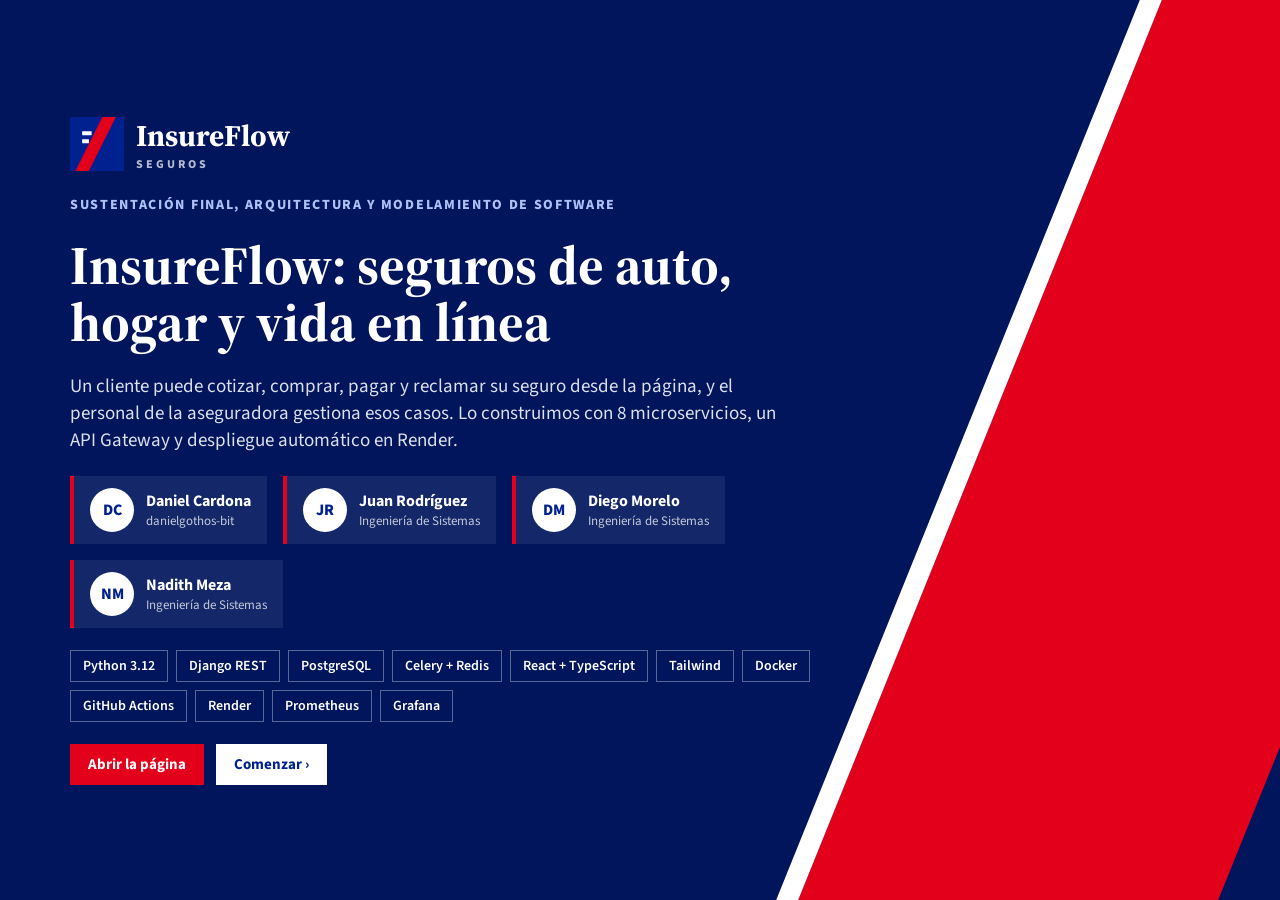
<file: proxy/sitio/presentacion/index.html>
<!doctype html>
<html lang="es">
<head>
<meta charset="utf-8">
<meta name="viewport" content="width=device-width, initial-scale=1">
<title>InsureFlow · Sustentación final</title>
<meta name="description" content="Sustentación final de InsureFlow Seguros: arquitectura de microservicios, DevOps, pruebas y monitoreo.">
<link rel="icon" href="/favicon.svg">
<link rel="preconnect" href="https://fonts.googleapis.com"><link rel="preconnect" href="https://fonts.gstatic.com" crossorigin>
<link href="https://fonts.googleapis.com/css2?family=Source+Sans+3:wght@400;600;700;800&family=Source+Serif+4:opsz,wght@8..60,600;8..60,700&display=swap" rel="stylesheet">
<style>
:root{--azul:#00218F;--oscuro:#00155C;--medio:#1F3FB5;--claro:#E8EDFB;--rojo:#E3001B;--rojo-claro:#FDE8EA;--tinta:#0B1640;--gris:#5B6478;--borde:#DCE1EC;--fondo:#F4F6FA;--verde:#0E7A4F;--verde-claro:#E6F6EE;--ambar:#9A5B00;--ambar-claro:#FFF4DE}
*{box-sizing:border-box;margin:0;padding:0}
html,body{height:100%;background:var(--fondo);color:var(--tinta);font-family:"Source Sans 3",system-ui,sans-serif;overflow:hidden}
h1,h2,.serif{font-family:"Source Serif 4",Georgia,serif}
a{color:inherit}
.deck{position:relative;height:100%}
.slide{position:absolute;inset:0;display:flex;flex-direction:column;opacity:0;pointer-events:none;transform:translateX(30px);transition:opacity .35s,transform .35s}
.slide.on{opacity:1;pointer-events:auto;transform:none}
.cab{display:flex;align-items:center;gap:18px;padding:18px 40px;background:#fff;border-bottom:1px solid var(--borde);flex:none}
.cab .marca{display:flex;align-items:center;gap:10px;padding-right:18px;border-right:3px solid var(--rojo)}
.cab h2{font-size:28px;color:var(--azul);line-height:1.1}
.cab p{color:var(--gris);font-size:15px;margin-top:2px}
.cuerpo{flex:1;overflow:auto;padding:26px 40px 90px}
.logo{width:38px;height:38px;flex:none}
.grid{display:grid;gap:16px}
.g2{grid-template-columns:repeat(2,1fr)}.g3{grid-template-columns:repeat(3,1fr)}.g4{grid-template-columns:repeat(4,1fr)}
@media(max-width:1000px){.g2,.g3,.g4{grid-template-columns:1fr}.cuerpo{padding:18px 16px 90px}.cab{padding:14px 16px}}
.card{background:#fff;border:1px solid var(--borde);padding:18px 20px;box-shadow:0 6px 24px rgba(0,21,92,.06)}
.card h3{font-size:18px;color:var(--tinta);margin-bottom:6px;display:flex;align-items:center;gap:8px}
.card p,.card li{font-size:15px;color:var(--gris);line-height:1.45}
.card ul{padding-left:18px}
.borde-rojo{border-top:4px solid var(--rojo)}.borde-azul{border-top:4px solid var(--azul)}
.tag{display:inline-block;font-size:12px;font-weight:800;letter-spacing:.08em;text-transform:uppercase;padding:3px 8px;background:var(--claro);color:var(--azul)}
.tag.rojo{background:var(--rojo-claro);color:var(--rojo)}.tag.verde{background:var(--verde-claro);color:var(--verde)}.tag.ambar{background:var(--ambar-claro);color:var(--ambar)}
.ico{width:34px;height:34px;display:grid;place-items:center;background:var(--claro);color:var(--azul);font-weight:800;flex:none}
.pie{position:fixed;left:0;right:0;bottom:0;display:flex;align-items:center;justify-content:space-between;padding:12px 40px;background:#fff;border-top:1px solid var(--borde);z-index:5}
.pie .barra{position:absolute;left:0;top:-3px;height:3px;background:var(--rojo);transition:width .3s}
.btn{display:inline-flex;align-items:center;gap:8px;border:0;cursor:pointer;font:700 15px "Source Sans 3",sans-serif;padding:10px 18px;background:var(--azul);color:#fff;text-decoration:none}
.btn.rojo{background:var(--rojo)}.btn.borde{background:#fff;color:var(--azul);border:2px solid var(--azul);padding:8px 16px}
.btn:disabled{opacity:.4;cursor:default}
table{width:100%;border-collapse:collapse;font-size:14px;background:#fff}
th{font-size:12px;text-transform:uppercase;letter-spacing:.06em;color:var(--gris);text-align:left;padding:10px 12px;border-bottom:2px solid rgba(0,33,143,.15);background:#fff;position:sticky;top:0}
td{padding:9px 12px;border-bottom:1px solid var(--borde);vertical-align:top;line-height:1.35}
tr.total td{font-weight:800;background:var(--claro);color:var(--azul)}
.num{text-align:right;white-space:nowrap}
.pct{font-weight:800;color:var(--verde)}
code,.mono{font-family:Consolas,"Cascadia Mono",monospace;font-size:13px}
pre{background:var(--tinta);color:#E8EDFB;padding:14px 16px;font-size:12.5px;line-height:1.5;overflow:auto}
pre .c{color:#8FA3E8}pre .k{color:#FF8A95}
img.ev{width:100%;border:1px solid var(--borde);display:block;cursor:zoom-in;background:#fff}
.leyenda{font-size:13px;color:var(--gris);margin-top:6px}
/* portada */
.portada{background:var(--oscuro);color:#fff;overflow:hidden}
.portada .franja{position:absolute;top:0;bottom:0;right:-120px;width:420px;background:var(--rojo);transform:skewX(-22deg)}
.portada .franja2{position:absolute;top:0;bottom:0;right:300px;width:22px;background:#fff;transform:skewX(-22deg)}
.portada .dentro{position:relative;padding:60px 70px;max-width:900px;display:flex;flex-direction:column;gap:22px;height:100%;justify-content:center}
.portada h1{font-size:54px;line-height:1.05}
.equipo{display:flex;gap:16px;flex-wrap:wrap}
.miembro{display:flex;align-items:center;gap:12px;background:rgba(255,255,255,.08);padding:12px 16px;border-left:4px solid var(--rojo)}
.miembro .av{width:44px;height:44px;border-radius:50%;background:#fff;color:var(--azul);display:grid;place-items:center;font-weight:800}
.chips{display:flex;flex-wrap:wrap;gap:8px}
.chip{border:1px solid rgba(255,255,255,.35);padding:5px 12px;font-size:14px;font-weight:600}
/* diagrama */
.diag{display:flex;flex-direction:column;align-items:center;gap:12px}
.capa{width:100%;max-width:980px;padding:12px;text-align:center;font-weight:800;cursor:pointer;border:2px solid transparent;transition:.2s}
.capa:hover,.nodo:hover{border-color:var(--rojo)}
.capa.sel,.nodo.sel{outline:3px solid var(--rojo);outline-offset:2px}
.nodos{display:grid;grid-template-columns:repeat(8,1fr);gap:8px;width:100%;max-width:980px}
.nodo{background:#fff;border:2px solid var(--azul);padding:8px 4px;text-align:center;cursor:pointer;font-size:13px;font-weight:800;color:var(--tinta)}
.nodo small{display:block;font-weight:600;color:var(--gris);font-size:11px}
.bd{width:100%;max-width:980px;display:grid;grid-template-columns:repeat(8,1fr);gap:8px}
.bd div{background:var(--claro);border-radius:50%/18%;padding:8px 2px;text-align:center;font-size:11px;font-weight:700;color:var(--azul)}
.bus{width:100%;max-width:980px;background:var(--rojo);color:#fff;text-align:center;font-weight:700;padding:9px;font-size:14px;cursor:pointer}
.detalle{max-width:980px;width:100%;border-left:5px solid var(--rojo)}
@media(max-width:1000px){.nodos,.bd{grid-template-columns:repeat(4,1fr)}}
/* saga */
.saga{display:grid;grid-template-columns:repeat(6,1fr);gap:10px;counter-reset:p}
.paso{background:#fff;border:1px solid var(--borde);padding:14px;position:relative}
.paso b{display:block;color:var(--azul);font-size:15px}
.paso span{font-size:13px;color:var(--gris)}
.paso::before{counter-increment:p;content:counter(p);position:absolute;top:-12px;left:12px;width:24px;height:24px;border-radius:50%;background:var(--azul);color:#fff;font-weight:800;font-size:13px;display:grid;place-items:center}
@media(max-width:1000px){.saga{grid-template-columns:1fr 1fr}}
.check li{list-style:none;padding-left:26px;position:relative;margin:6px 0}
.check li::before{content:"✓";position:absolute;left:0;color:var(--verde);font-weight:800}
.zoom{position:fixed;inset:0;background:rgba(11,22,64,.85);display:none;align-items:center;justify-content:center;z-index:20;cursor:zoom-out;padding:20px}
.zoom img{max-width:100%;max-height:100%}
.kbd{font-size:12px;color:var(--gris)}
</style>
</head>
<body>
<svg width="0" height="0" style="position:absolute"><defs><symbol id="logo" viewBox="0 0 40 40"><rect width="40" height="40" fill="#00218F"/><path d="M24 0h10L14 40H4Z" fill="#E3001B"/><path d="M9 12h7M9 18h5" stroke="#fff" stroke-width="3"/></symbol></defs></svg>
<div class="deck" id="deck">

<!-- 0 PORTADA -->
<section class="slide portada on" data-momento="InsureFlow Seguros">
  <div class="franja"></div><div class="franja2"></div>
  <div class="dentro">
    <div style="display:flex;align-items:center;gap:12px"><svg class="logo" style="width:54px;height:54px"><use href="#logo"/></svg><div><div class="serif" style="font-size:30px;font-weight:700">InsureFlow</div><div style="letter-spacing:.25em;font-size:12px;font-weight:800;opacity:.7">SEGUROS</div></div></div>
    <p style="letter-spacing:.12em;font-weight:800;font-size:14px;color:#AFC0F5">SUSTENTACIÓN FINAL, ARQUITECTURA Y MODELAMIENTO DE SOFTWARE</p>
    <h1>InsureFlow: seguros de auto, hogar y vida en línea</h1>
    <p style="font-size:19px;color:#DCE1EC;max-width:720px">Un cliente puede cotizar, comprar, pagar y reclamar su seguro desde la página, y el personal de la aseguradora gestiona esos casos. Lo construimos con 8 microservicios, un API Gateway y despliegue automático en Render.</p>
    <div class="equipo">
      <div class="miembro"><div class="av">DC</div><div><b>Daniel Cardona</b><div style="font-size:13px;opacity:.75">danielgothos-bit</div></div></div>
      <div class="miembro"><div class="av">JR</div><div><b>Juan Rodríguez</b><div style="font-size:13px;opacity:.75">Ingeniería de Sistemas</div></div></div>
      <div class="miembro"><div class="av">DM</div><div><b>Diego Morelo</b><div style="font-size:13px;opacity:.75">Ingeniería de Sistemas</div></div></div>
      <div class="miembro"><div class="av">NM</div><div><b>Nadith Meza</b><div style="font-size:13px;opacity:.75">Ingeniería de Sistemas</div></div></div>
    </div>
    <div class="chips"><span class="chip">Python 3.12</span><span class="chip">Django REST</span><span class="chip">PostgreSQL</span><span class="chip">Celery + Redis</span><span class="chip">React + TypeScript</span><span class="chip">Tailwind</span><span class="chip">Docker</span><span class="chip">GitHub Actions</span><span class="chip">Render</span><span class="chip">Prometheus</span><span class="chip">Grafana</span></div>
    <div style="display:flex;gap:12px;flex-wrap:wrap"><a class="btn rojo" href="https://insureflow-gateway-kxhm.onrender.com" target="_blank">Abrir la página</a><button class="btn" style="background:#fff;color:var(--azul)" onclick="ir(1)">Comenzar ›</button></div>
    
  </div>
</section>

<!-- 1 PROBLEMA Y USUARIOS -->
<section class="slide" data-momento="Momento 1 de 5 · Contexto del problema">
  <header class="cab"><div class="marca"><svg class="logo"><use href="#logo"/></svg></div><div><h2>El problema que quisimos resolver</h2><p>Momento 1 de 5. Contexto y usuarios</p></div></header>
  <div class="cuerpo">
    <div class="grid g2">
      <div>
        <p class="tag rojo" style="margin-bottom:10px">Lo que pasa hoy en una aseguradora pequeña</p>
        <div class="card"><p style="font-size:16px;line-height:1.6">Para comprar un seguro hay que llamar o ir a una oficina, esperar una propuesta y llenar papeles. Cuando el cliente tiene un accidente, reporta el caso y queda <b>a ciegas</b>: no sabe si ya le asignaron un perito, si lo aprobaron o cuándo le pagan.</p>
          <p style="font-size:16px;line-height:1.6;margin-top:10px">Por dentro tampoco es mejor: los cobros, las indemnizaciones y los documentos están en sistemas distintos, y nadie tiene a la mano cuánto se cobra contra cuánto se paga, ni qué casos huelen a fraude.</p></div>
        <div class="card" style="margin-top:14px"><h3>Necesidades que detectamos</h3><ul>
          <li>Cotizar y contratar en línea, sin oficina.</li>
          <li>Seguir el siniestro paso a paso.</li>
          <li>Separar quién evalúa el daño de quién decide el pago.</li>
          <li>Ver indicadores del negocio en un solo lugar.</li></ul></div>
      </div>
      <div>
        <p class="tag" style="margin-bottom:10px">Quiénes usan el sistema</p>
        <table><tbody>
          <tr><td style="width:150px"><b>Cliente</b></td><td>Cotiza, compra, paga sus cuotas, reporta siniestros y ve en qué va su caso.</td></tr>
          <tr><td><b>Perito</b></td><td>Recibe las inspecciones que le asigna el sistema y envía su informe de daños. No decide el pago.</td></tr>
          <tr><td><b>Gestor de seguros</b></td><td>Verifica la identidad de los clientes, maneja pólizas y pagos, y decide si un siniestro se paga o se rechaza.</td></tr>
          <tr><td><b>Administrador</b></td><td>Mira los indicadores del negocio, el estado de los servicios y crea o desactiva las cuentas del personal.</td></tr>
        </tbody></table>
      </div>
    </div>
  </div>
</section>

<!-- 2 OBJETIVO, JUSTIFICACIÓN, ALCANCE -->
<section class="slide" data-momento="Momento 1 de 5 · Contexto del problema">
  <header class="cab"><div class="marca"><svg class="logo"><use href="#logo"/></svg></div><div><h2>Objetivo, justificación y alcance</h2><p>Momento 1 de 5. Necesidades de solución</p></div></header>
  <div class="cuerpo">
    <div class="card borde-rojo" style="margin-bottom:16px"><h3>Objetivo</h3><p style="font-size:17px">Construir una plataforma web donde un cliente pueda cotizar, comprar, pagar y reclamar un seguro de auto, hogar o vida, y donde el personal de la aseguradora gestione esos casos, usando una arquitectura de microservicios desplegada y monitoreada en la nube.</p></div>
    <div class="grid g2" style="margin-bottom:16px">
      <div class="card"><h3>¿Por qué microservicios y no un monolito?</h3><p>Porque los dominios son muy distintos: no es lo mismo cobrar una cuota que asignar un perito. Separándolos, si Pagos se cae el cliente igual puede cotizar y reportar un siniestro; cada servicio tiene su base de datos, su repositorio y se despliega sin tocar a los demás. Lo comprobamos en vivo apagando un servicio.</p></div>
      <div class="card"><h3>¿Por qué una Saga?</h3><p>Resolver un siniestro toca cinco servicios (siniestros, peritaje, pagos, documentos y notificaciones). No hay una transacción única que los cubra a todos, así que cada paso publica un evento y, si el pago falla, hay una acción que compensa.</p></div>
    </div>
    <div class="grid g2">
      <div class="card"><h3><span class="tag verde">Lo que sí hace</span></h3><ul>
        <li>Sitio público con cotizador de 3 planes por producto.</li>
        <li>Portal del cliente: compra, pagos con PSE, tarjeta o transferencia, siniestros, documentos y notificaciones.</li>
        <li>Portal de gestión separado para gestor, perito y administrador.</li>
        <li>8 microservicios, API Gateway con JWT, CI/CD, pruebas y monitoreo.</li></ul></div>
      <div class="card"><h3><span class="tag ambar">Lo que dejamos por fuera</span></h3><ul>
        <li>Cobro con dinero real: la pasarela está simulada, pero detrás de una interfaz que se puede cambiar por una real.</li>
        <li>SMS reales (el correo funciona si se configura un servidor SMTP).</li>
        <li>App móvil nativa: el portal web funciona en el celular.</li></ul></div>
    </div>
  </div>
</section>

<!-- 3 ARQUITECTURA INTERACTIVA -->
<section class="slide" data-momento="Momento 2 de 5 · Arquitectura">
  <header class="cab"><div class="marca"><svg class="logo"><use href="#logo"/></svg></div><div><h2>Arquitectura general</h2><p>Momento 2 de 5. Clic en cada bloque para ver el detalle</p></div></header>
  <div class="cuerpo">
    <div class="diag">
      <div class="capa" style="background:var(--claro);color:var(--tinta)" data-d="front">Frontend en React + TypeScript + Tailwind (lo sirve el gateway en Render)</div>
      <div class="capa" style="background:var(--azul);color:#fff" data-d="gw">API Gateway en Django: login, JWT, roles, permisos por objeto, límite de peticiones, logs</div>
      <div class="nodos">
        <div class="nodo" data-d="pol">Pólizas<small>Policy</small></div><div class="nodo" data-d="ase">Asegurados<small>Policyholder</small></div>
        <div class="nodo" data-d="sin">Siniestros<small>Claims</small></div><div class="nodo" data-d="per">Peritaje<small>Adjuster</small></div>
        <div class="nodo" data-d="pag">Pagos<small>Payment</small></div><div class="nodo" data-d="doc">Documentación<small>Document</small></div>
        <div class="nodo" data-d="not">Notificaciones<small>Notification</small></div><div class="nodo" data-d="ana">Analítica<small>Analytics</small></div>
      </div>
      <div class="bd"><div>policy_db</div><div>policyholder_db</div><div>claims_db</div><div>adjuster_db</div><div>payment_db</div><div>document_db</div><div>notification_db</div><div>analytics_db</div></div>
      <div class="bus" data-d="bus">Eventos asíncronos con Celery + Redis (entrega por HTTP con token interno)</div>
      <div class="card detalle" id="detalle"></div>
    </div>
  </div>
</section>

<!-- 4 FUNCIÓN DE CADA MICROSERVICIO -->
<section class="slide" data-momento="Momento 2 de 5 · Arquitectura">
  <header class="cab"><div class="marca"><svg class="logo"><use href="#logo"/></svg></div><div><h2>Qué hace cada microservicio</h2><p>Momento 2 de 5. Un dominio por servicio</p></div></header>
  <div class="cuerpo"><div class="grid g4" id="servicios"></div></div>
</section>

<!-- 5 COMUNICACIÓN -->
<section class="slide" data-momento="Momento 2 de 5 · Arquitectura">
  <header class="cab"><div class="marca"><svg class="logo"><use href="#logo"/></svg></div><div><h2>Cómo se comunican los servicios</h2><p>Momento 2 de 5. REST cuando se necesita la respuesta ya, eventos para lo demás</p></div></header>
  <div class="cuerpo">
    <div class="grid g2" style="margin-bottom:16px">
      <div class="card borde-azul"><h3>Llamadas REST (síncronas)</h3><p>Las usamos solo cuando un servicio no puede seguir sin la respuesta. El caso típico: antes de crear un siniestro, Siniestros le pregunta a Pólizas si la póliza tenía cobertura ese día (<code>GET /api/v1/polizas/{id}/cobertura</code>). Si no la tenía, el reporte se rechaza.</p>
        <p style="margin-top:8px">Como el otro servicio puede estar lento o caído, cada llamada tiene <b>timeout</b>, <b>3 reintentos</b> con espera creciente y un <b>circuit breaker</b> que corta las llamadas después de 3 fallos seguidos y vuelve a probar a los 30 segundos (<code>comun/clientes.py</code>).</p></div>
      <div class="card borde-rojo"><h3>Eventos (asíncronos)</h3><p>Para todo lo demás, el servicio dueño del dato publica un evento y los interesados reaccionan. Siniestros no sabe cómo se asigna un perito; solo avisa que se abrió un caso. Celery reintenta la entrega si el destino no responde y cada evento se procesa una sola vez aunque llegue repetido.</p>
        <p style="margin-top:8px">Esto significa que los datos se ponen al día unos segundos después (consistencia eventual). Lo vimos en la práctica: el caso pasa a "Inspección" un momento después de que Peritaje asigna el perito.</p></div>
    </div>
    <table><thead><tr><th>Evento</th><th>Lo publica</th><th>Lo consumen</th></tr></thead><tbody>
      <tr><td class="mono">policy.issued / renewed / cancelled</td><td>Pólizas</td><td>Notificaciones, Analítica</td></tr>
      <tr><td class="mono">policyholder.created / kyc_updated</td><td>Asegurados</td><td>Queda registrado para auditoría</td></tr>
      <tr><td class="mono">claim.opened</td><td>Siniestros</td><td>Peritaje (asigna perito), Notificaciones, Analítica</td></tr>
      <tr><td class="mono">inspection.scheduled / completed</td><td>Peritaje</td><td>Siniestros (el caso queda listo para que el gestor decida), Documentación (guarda el informe)</td></tr>
      <tr><td class="mono">claim.approved / rejected / documentation_requested</td><td>Siniestros</td><td>Pagos (paga si se aprobó), Notificaciones, Analítica</td></tr>
      <tr><td class="mono">payment.completed / failed</td><td>Pagos</td><td>Siniestros, Documentación (comprobante), Notificaciones, Analítica</td></tr>
    </tbody></table>
  </div>
</section>

<!-- 6 SAGA -->
<section class="slide" data-momento="Momento 2 de 5 · Arquitectura">
  <header class="cab"><div class="marca"><svg class="logo"><use href="#logo"/></svg></div><div><h2>Patrón Saga: de reportar un siniestro al pago</h2><p>Momento 2 de 5. Saga por coreografía, sin orquestador central</p></div></header>
  <div class="cuerpo">
    <div class="saga" style="margin:14px 0 22px">
      <div class="paso"><b>Validar cobertura</b><span>Siniestros le pregunta a Pólizas (REST)</span></div>
      <div class="paso"><b>Crear el caso</b><span>Siniestros publica <code>claim.opened</code></span></div>
      <div class="paso"><b>Asignar perito</b><span>Peritaje toma el de esa línea con menos carga</span></div>
      <div class="paso"><b>Informe del perito</b><span>Publica <code>inspection.completed</code>. El caso no se paga solo</span></div>
      <div class="paso"><b>Decisión del gestor</b><span>Aprueba (<code>claim.approved</code>) o rechaza (<code>claim.rejected</code>)</span></div>
      <div class="paso"><b>Pago y cierre</b><span>Pagos indemniza; Documentación y Notificaciones reaccionan</span></div>
    </div>
    <div class="grid g2">
      <div class="card borde-rojo"><h3>¿Y si el pago falla?</h3><p>Pagos publica <code>payment.failed</code>. Siniestros lo recibe y deja el caso como <b>aprobado, pendiente de pago</b>: el siniestro sigue siendo válido, solo falta pagarlo. Queda en el historial y se le avisa al equipo. Esa es la acción compensatoria (<code>siniestros/handlers.py</code>).</p></div>
      <div class="card"><h3>Un cambio que hicimos en el camino</h3><p>Al principio el informe del perito aprobaba y pagaba solo. Probando nos dimos cuenta de que un perito podía escribir "no procede" y el sistema pagaba igual. Lo cambiamos: el perito evalúa y el <b>gestor decide</b> con ese informe a la vista.</p></div>
    </div>
  </div>
</section>

<!-- 7 REGLAS DE NEGOCIO -->
<section class="slide" data-momento="Momento 2 de 5 · Arquitectura">
  <header class="cab"><div class="marca"><svg class="logo"><use href="#logo"/></svg></div><div><h2>Reglas de negocio que respeta el sistema</h2><p>Momento 2 de 5. Lógica de dominio en cada servicio</p></div></header>
  <div class="cuerpo">
    <table><thead><tr><th style="width:32%">Regla</th><th>Cómo se cumple</th></tr></thead><tbody>
      <tr><td><b>No se reporta un siniestro sin cobertura</b></td><td>Siniestros valida contra Pólizas la vigencia en la fecha del incidente. Si no hay cobertura responde 422 y no crea nada.</td></tr>
      <tr><td><b>El perito evalúa, el gestor decide</b></td><td>El botón "Aprobar y pagar" solo se habilita cuando ya llegó el informe. "Rechazar" se puede usar antes si el gestor detecta algo raro.</td></tr>
      <tr><td><b>Identidad verificada (KYC)</b></td><td>El gestor verifica o rechaza la identidad del cliente. Si la rechaza, el gateway bloquea la cuenta: no puede entrar y su sesión abierta se cierra. Al verificarla se desbloquea.</td></tr>
      <tr><td><b>Una póliza cancelada no se cobra</b></td><td>Solo las pólizas vigentes aparecen para pagar y para reportar siniestros. Renovar suma 12 meses a la vigencia.</td></tr>
      <tr><td><b>Una indemnización no se paga dos veces</b></td><td>Pagos revisa si el siniestro ya tiene un pago exitoso antes de transferir (idempotencia).</td></tr>
      <tr><td><b>Perito desactivado no recibe casos</b></td><td>Cuando el admin desactiva a un perito, el gateway lo marca como no disponible en Peritaje y la asignación automática lo salta.</td></tr>
      <tr><td><b>Nada se borra</b></td><td>Pólizas, siniestros y clientes se cancelan, rechazan o bloquean, pero no se eliminan: tienen pagos y casos asociados en otros servicios, y el historial sirve de auditoría.</td></tr>
    </tbody></table>
  </div>
</section>

<!-- 8 BASES DE DATOS -->
<section class="slide" data-momento="Momento 2 de 5 · Arquitectura">
  <header class="cab"><div class="marca"><svg class="logo"><use href="#logo"/></svg></div><div><h2>Manejo de las bases de datos</h2><p>Momento 2 de 5. Una base por servicio</p></div></header>
  <div class="cuerpo">
    <div class="grid g3">
      <div class="card borde-azul"><h3>Cada servicio con su base</h3><p>Son 8 bases PostgreSQL. Ningún servicio lee la base de otro; si necesita un dato lo pide por API o lo recibe por un evento. En Render el plan gratis da un servidor PostgreSQL por cuenta, así que en las cuentas con varios servicios cada uno tiene <b>su propia base</b> dentro del mismo servidor.</p></div>
      <div class="card borde-azul"><h3>Integridad sin joins</h3><p>Como no hay llaves foráneas entre bases, usamos identificadores UUID. Por ejemplo, <code>siniestro.id_poliza</code> guarda el UUID de la póliza y la validación se hace preguntándole a Pólizas.</p></div>
      <div class="card borde-azul"><h3>Normalización</h3><p>Los servicios transaccionales están en tercera forma normal (beneficiarios aparte de la póliza, historial aparte del siniestro). Analítica usa tablas resumidas tipo estrella porque solo sirve para reportes.</p></div>
      <div class="card"><h3>Restricciones en el modelo</h3><p><code>CHECK</code> sobre estados y valores (prima mayor o igual a 0, porcentaje de beneficiario entre 0 y 100), cédula única e índices para las consultas frecuentes.</p></div>
      <div class="card"><h3>Auditoría</h3><p><code>claim_status_history</code> guarda cada cambio de estado del siniestro y <code>document_access_log</code> no permite modificar ni borrar registros.</p></div>
      <div class="card"><h3>Migraciones y respaldo</h3><p>Las migraciones de Django corren solas al arrancar el contenedor. Cada repositorio tiene datos de ejemplo y un respaldo SQL en <code>datos/</code>.</p></div>
    </div>
  </div>
</section>

<!-- 9 GATEWAY Y SEGURIDAD -->
<section class="slide" data-momento="Momento 2 de 5 · Arquitectura">
  <header class="cab"><div class="marca"><svg class="logo"><use href="#logo"/></svg></div><div><h2>API Gateway y seguridad</h2><p>Momento 2 de 5. Un solo punto de entrada</p></div></header>
  <div class="cuerpo">
    <div class="grid g2">
      <div class="card borde-rojo"><h3>El gateway</h3><p>Todo lo que hace el navegador pasa por el gateway. Él revisa el token, decide si el usuario tiene permiso y reenvía la petición al servicio que corresponde según la ruta (<code>/api/v1/polizas</code> va a Pólizas, <code>/api/v1/siniestros</code> a Siniestros, etc.).</p>
        <ul style="margin-top:8px"><li>Sin token o con token vencido: <b>401</b>, sin molestar al servicio.</li>
          <li>Límite de 60 peticiones por minuto sin sesión y 600 con sesión.</li>
          <li>Registra cada petición en JSON con un <code>request_id</code>.</li>
          <li>Si un servicio está despertando en Render, espera y reintenta.</li></ul></div>
      <div class="card"><h3>Usuarios, roles y permisos</h3><ul>
        <li>Login con JWT de 30 minutos y refresh de 7 días; contraseñas guardadas con bcrypt.</li>
        <li>Cuatro roles: cliente, perito, gestor y administrador. Un gestor no entra a Analítica y un cliente no entra al portal de gestión.</li>
        <li>Permisos por objeto: un cliente solo ve sus pólizas y siniestros, y un perito solo sus inspecciones. Si pide algo ajeno recibe <b>403</b>.</li>
        <li>Cuentas bloqueadas (identidad rechazada) o desactivadas no pueden iniciar sesión.</li></ul></div>
    </div>
    <div class="card" style="margin-top:16px"><h3>Otras protecciones</h3><p>Las consultas a la base se hacen con el ORM de Django, así que no hay SQL armado a mano (inyección SQL). React escapa lo que se muestra (XSS). La API no usa cookies, usa el token en el encabezado (CSRF). Los eventos entre servicios llevan un token interno. Las credenciales están en variables de entorno de Render y en GitHub Secrets, no en el código. Los documentos se guardan cifrados.</p></div>
  </div>
</section>

<!-- 10 STACK -->
<section class="slide" data-momento="Momento 3 de 5 · Stack tecnológico">
  <header class="cab"><div class="marca"><svg class="logo"><use href="#logo"/></svg></div><div><h2>Tecnologías y por qué las elegimos</h2><p>Momento 3 de 5. Stack tecnológico</p></div></header>
  <div class="cuerpo">
    <table><thead><tr><th>Para qué</th><th>Qué usamos</th><th>Por qué</th></tr></thead><tbody>
      <tr><td><b>Lenguajes</b></td><td>Python 3.12 y TypeScript</td><td>Python porque es el que más usamos en la carrera y tiene buenas librerías para APIs. TypeScript en el frontend para que los errores de tipos salgan antes de publicar.</td></tr>
      <tr><td><b>Backend</b></td><td>Django 6 + Django REST Framework</td><td>Trae ORM, migraciones, validación con serializers y autenticación. Usamos la misma base en los 8 servicios, así cualquiera del equipo puede trabajar en cualquiera.</td></tr>
      <tr><td><b>Base de datos</b></td><td>PostgreSQL</td><td>Es relacional y transaccional, soporta UUID, CHECK e índices, y Render la ofrece administrada. En las pruebas usamos SQLite para que corran rápido.</td></tr>
      <tr><td><b>Eventos</b></td><td>Celery + Redis</td><td>Nos da colas por servicio y reintentos con espera creciente, que es lo que necesita la Saga.</td></tr>
      <tr><td><b>Frontend</b></td><td>React 18, Vite y Tailwind CSS</td><td>Componentes reutilizables entre el sitio, el portal del cliente y el de gestión, y el estilo de la marca en un solo archivo de configuración.</td></tr>
      <tr><td><b>Seguridad</b></td><td>simplejwt, bcrypt, cryptography, django-cors-headers</td><td>Librerías conocidas para tokens, contraseñas y cifrado; no quisimos implementar eso a mano.</td></tr>
      <tr><td><b>Contenedores</b></td><td>Docker y Docker Compose</td><td>La misma imagen corre en el computador y en Render. Con Compose levantamos los 9 servicios, PostgreSQL, Redis, Prometheus y Grafana con un comando.</td></tr>
      <tr><td><b>CI/CD</b></td><td>GitHub Actions, flake8, coverage.py, pip-audit, CodeQL, GHCR</td><td>Está en el mismo lugar que el código: cada push corre lint, pruebas con cobertura y revisión de seguridad, y solo despliega si todo pasa.</td></tr>
      <tr><td><b>Nube</b></td><td>Render</td><td>Despliega contenedores Docker gratis, tiene PostgreSQL y Redis administrados y un Deploy Hook que llamamos desde GitHub Actions.</td></tr>
      <tr><td><b>Monitoreo</b></td><td>Prometheus y Grafana</td><td>Son el estándar para métricas; cada servicio expone <code>/metrics</code> con <code>prometheus-client</code>.</td></tr>
      <tr><td><b>Documentación</b></td><td>drf-spectacular (Swagger)</td><td>Genera la documentación desde el código, en <code>/api/docs</code> de cada servicio.</td></tr>
    </tbody></table>
  </div>
</section>

<!-- 11 PRUEBAS -->
<section class="slide" data-momento="Momento 4 de 5 · Pruebas, despliegue y monitoreo">
  <header class="cab"><div class="marca"><svg class="logo"><use href="#logo"/></svg></div><div><h2>Pruebas y cobertura</h2><p>Momento 4 de 5. Dos unitarias con mocks y una de integración por servicio, en <code>tests/</code></p></div></header>
  <div class="cuerpo">
    <table><thead><tr><th>Servicio</th><th>Unitaria 1</th><th>Unitaria 2</th><th>Integración</th><th class="num">Pruebas</th><th class="num">Cobertura</th></tr></thead><tbody id="pruebas"></tbody></table>
    <p class="leyenda">Se corren con <code>USE_SQLITE=1 CELERY_EAGER=1 coverage run manage.py test -v 2</code> y <code>coverage report</code>. En las unitarias reemplazamos con mocks lo externo: el otro microservicio, el bus de eventos, la pasarela de pagos o el proveedor de SMS. En cada repositorio está la salida en <code>evidencias/</code> y en GitHub Actions el reporte queda en el resumen y como artefacto <code>reporte-cobertura</code>.</p>
  </div>
</section>

<!-- 12 CI/CD -->
<section class="slide" data-momento="Momento 4 de 5 · Pruebas, despliegue y monitoreo">
  <header class="cab"><div class="marca"><svg class="logo"><use href="#logo"/></svg></div><div><h2>Pipeline CI/CD con GitHub Actions</h2><p>Momento 4 de 5. Si una prueba falla, no se despliega</p></div></header>
  <div class="cuerpo">
    <div class="grid g2">
      <div>
<pre><span class="c"># .github/workflows/ci.yml   (cada push y pull request)</span>
<span class="k">on:</span> push a main, develop, feature/**, hotfix/**  y  pull_request
<span class="k">jobs:</span>
  lint       flake8
  pruebas    coverage run manage.py test  +  reporte de cobertura
  seguridad  pip-audit
  docker     construye la imagen (en main la sube a GHCR)

<span class="c"># .github/workflows/deploy.yml</span>
<span class="k">on:</span> cuando CI termina en main
<span class="k">if:</span> CI salió bien            <span class="c"># si falló, no hace nada</span>
  llama al Deploy Hook de Render (secreto RENDER_DEPLOY_HOOK_URL)
  espera a que /health responda

<span class="c"># .github/workflows/codeql.yml   análisis de seguridad del código</span></pre>
        <div class="card" style="margin-top:12px"><h3>Ramas</h3><p>Trabajamos con <code>main</code> (lo que está en producción), <code>develop</code> (integración) y ramas <code>feature/*</code> y <code>hotfix/*</code>. Para mostrar qué pasa cuando algo falla dejamos la rama <code>feature/demo-prueba-fallida</code> en Pagos, con una prueba rota a propósito.</p></div>
      </div>
      <div class="grid">
        <div><img class="ev" src="img/actions_lista.png" alt="Pestaña Actions"><p class="leyenda">Pestaña Actions de Pagos: CI y Deploy en verde, y la rama de la prueba fallida en rojo.</p></div>
        <div class="grid g2">
          <div><img class="ev" src="img/ci_exitoso.png" alt="CI exitoso"><p class="leyenda">Ejecución correcta: lint, pruebas, seguridad e imagen.</p></div>
          <div><img class="ev" src="img/ci_fallido.png" alt="CI con prueba fallida"><p class="leyenda">Con la prueba rota el pipeline se detiene y no se despliega nada.</p></div>
        </div>
      </div>
    </div>
  </div>
</section>

<!-- 13 MONITOREO -->
<section class="slide" data-momento="Momento 4 de 5 · Pruebas, despliegue y monitoreo">
  <header class="cab"><div class="marca"><svg class="logo"><use href="#logo"/></svg></div><div><h2>Monitoreo con Prometheus y Grafana</h2><p>Momento 4 de 5. Datos reales del sistema corriendo</p></div></header>
  <div class="cuerpo">
    <div class="grid g2">
      <div><img class="ev" src="img/grafana.png" alt="Dashboard de Grafana"><p class="leyenda">Dashboard de Grafana: servicios activos, siniestros, pagos, errores, peticiones por segundo y tiempos de respuesta.</p></div>
      <div><img class="ev" src="img/prometheus_targets.png" alt="Targets de Prometheus"><p class="leyenda">Prometheus con los 9 servicios en UP.</p></div>
    </div>
    <div class="grid g3" style="margin-top:16px">
      <div class="card"><h3>Qué medimos</h3><p>Disponibilidad de cada servicio, peticiones y errores por endpoint, tiempo de respuesta (p95), cuánto tardan las llamadas entre servicios, eventos publicados y siniestros reportados por línea de seguro.</p></div>
      <div class="card"><h3>Alertas</h3><p>En <code>alertas.yml</code>: servicio caído por más de 1 minuto, muchos errores 5xx, pagos fallidos y llamadas entre servicios lentas.</p></div>
      <div class="card"><h3>Prueba que hacemos en vivo</h3><p>Apagamos un servicio en Docker: Prometheus lo marca DOWN, Grafana baja a 8 servicios, se dispara la alerta y la página sigue funcionando en todo lo que no depende de ese servicio.</p></div>
    </div>
  </div>
</section>

<!-- 14 PROBLEMAS REALES -->
<section class="slide" data-momento="Momento 4 de 5 · Pruebas, despliegue y monitoreo">
  <header class="cab"><div class="marca"><svg class="logo"><use href="#logo"/></svg></div><div><h2>Problemas que tuvimos y cómo los resolvimos</h2><p>Lo que aprendimos desplegando de verdad</p></div></header>
  <div class="cuerpo">
    <table><thead><tr><th style="width:26%">Qué pasó</th><th style="width:34%">Por qué</th><th>Qué hicimos</th></tr></thead><tbody>
      <tr><td><b>En la revisión no se pudo comprar un seguro</b></td><td>Las librerías no tenían versión fija; Render instaló una versión nueva de <code>kombu</code> que necesitaba un paquete que no estaba.</td><td>Fijamos la versión exacta de cada dependencia en <code>requirements.txt</code> y agregamos <code>pip-audit</code> al pipeline.</td></tr>
      <tr><td><b>Todo Render dejó de responder</b></td><td>Las bases PostgreSQL gratis vencen a los 30 días.</td><td>Las recreamos y juntamos los servicios en 3 cuentas, cada uno con su propia base dentro del servidor de esa cuenta.</td></tr>
      <tr><td><b>En analítica aparecía una línea "desconocido"</b></td><td>Pólizas tenía todavía la dirección vieja de Analítica y Notificaciones, así que esos eventos no llegaban.</td><td>Corregimos las variables de entorno y limpiamos los datos mal clasificados con una migración.</td></tr>
      <tr><td><b>Un informe que decía "no procede" igual se pagaba</b></td><td>El informe del perito aprobaba el caso automáticamente.</td><td>Ahora el gestor decide después de leer el informe.</td></tr>
      <tr><td><b>De noche no se podía reportar un siniestro</b></td><td>Las fechas se calculaban en hora UTC y el sistema veía la hora como futura.</td><td>Usamos la hora local de Colombia en el frontend.</td></tr>
    </tbody></table>
  </div>
</section>

<!-- 15 DEMO -->
<section class="slide" data-momento="Momento 5 de 5 · Demostración funcional">
  <header class="cab"><div class="marca"><svg class="logo"><use href="#logo"/></svg></div><div><h2>Demostración en vivo</h2><p>Momento 5 de 5. Sobre el sistema desplegado en Render</p></div></header>
  <div class="cuerpo">
    <div class="grid g2">
      <div class="card borde-azul"><h3>Orden de la demostración</h3><ol style="padding-left:18px;line-height:1.7">
        <li>Un cliente nuevo cotiza, crea su cuenta, compra un seguro y paga con tarjeta.</li>
        <li>Reporta un siniestro y el sistema le asigna el perito de esa línea.</li>
        <li>El perito entra y envía su informe.</li>
        <li>El gestor lee el informe y aprueba el pago (o lo rechaza).</li>
        <li>El cliente ve el caso pagado, el comprobante y las notificaciones.</li>
        <li>El administrador revisa el panel de control y la analítica.</li>
        <li>En Docker apagamos un servicio y lo vemos en Grafana.</li></ol>
        <p class="leyenda" style="margin-top:8px"><a href="https://insureflow-gateway-kxhm.onrender.com" target="_blank">Sitio</a>, <a href="https://insureflow-gateway-kxhm.onrender.com/gestion" target="_blank">portal de gestión</a>, <a href="https://insureflow-gateway-kxhm.onrender.com/health/servicios" target="_blank">estado de los servicios</a> y <a href="https://payment-service-rxm7.onrender.com/api/docs" target="_blank">Swagger de Pagos</a>. Los usuarios del personal (admin, gestor y peritos) se los entregamos al profesor ese día.</p></div>
      <div class="card borde-rojo"><h3>Requerimientos que se validan</h3><table><tbody>
        <tr><td><span class="tag verde">Crear</span></td><td>Cliente, póliza, pago y siniestro.</td></tr>
        <tr><td><span class="tag verde">Consultar</span></td><td>Mis seguros, historial de pagos, seguimiento del caso, analítica.</td></tr>
        <tr><td><span class="tag verde">Actualizar</span></td><td>Datos de contacto, verificación de identidad, renovación de póliza, decisión sobre el siniestro.</td></tr>
        <tr><td><span class="tag verde">Cancelar</span></td><td>Cancelar póliza, rechazar siniestro, rechazar identidad (bloquea la cuenta), desactivar un perito.</td></tr>
        <tr><td><span class="tag verde">Comunicar</span></td><td>La Saga del siniestro entre Siniestros, Peritaje, Pagos, Documentación y Notificaciones.</td></tr></tbody></table></div>
    </div>
    <div class="card" style="margin-top:16px"><h3>Errores y casos alternos que se pueden mostrar</h3>
      <div class="grid g3" style="margin-top:6px">
        <p>Siniestro con fecha sin cobertura: se rechaza con 422.</p>
        <p>Servicio apagado: el resto sigue funcionando y la página muestra un mensaje claro.</p>
        <p>Pago de indemnización fallido: el caso queda aprobado, pendiente de pago.</p>
        <p>Cliente con identidad rechazada: no puede iniciar sesión.</p>
        <p>Cliente pidiendo datos de otro: 403.</p>
        <p>Datos inválidos (cédula repetida, fechas al revés): 400 con el detalle.</p>
      </div></div>
  </div>
</section>

<!-- 14 MATRIZ -->
<section class="slide" data-momento="Parte A · Entrega técnica">
  <header class="cab"><div class="marca"><svg class="logo"><use href="#logo"/></svg></div><div><h2>Matriz de cumplimiento</h2><p>Parte A.1. Requerimientos del documento de arquitectura por servicio</p></div></header>
  <div class="cuerpo">
    <table><thead><tr><th>Microservicio</th><th class="num">Asignados</th><th class="num">Cumplidos</th><th class="num">% cumplimiento</th><th>Elementos técnicos</th><th>Pendiente o parcial</th></tr></thead><tbody id="matriz"></tbody></table>
    <p class="leyenda">Contamos como requerimientos los endpoints (sección 4 del documento), los eventos (5.10), el modelo de datos (sección 5) y las reglas de negocio de cada servicio. Lo que aparece como pendiente funciona, pero simulado o de otra forma; en la última columna explicamos cómo.</p>
  </div>
</section>

<!-- 15 REPOSITORIOS Y ENLACES -->
<section class="slide" data-momento="Parte A · Entrega técnica">
  <header class="cab"><div class="marca"><svg class="logo"><use href="#logo"/></svg></div><div><h2>Repositorios y despliegues</h2><p>Parte A.2 y A.3. Un repositorio, una base y un despliegue por servicio</p></div></header>
  <div class="cuerpo">
    <table><thead><tr><th>Microservicio</th><th>Repositorio (GitHub)</th><th>Despliegue (Render)</th><th>Documentación API</th></tr></thead><tbody id="repos"></tbody></table>
    <div class="grid g3" style="margin-top:16px">
      <div class="card"><h3>Qué tiene cada repositorio</h3><p>README con instalación, endpoints y variables; <code>.env.example</code> y <code>.gitignore</code> (sin credenciales); <code>tests/</code>, <code>evidencias/</code>, <code>datos/</code> con ejemplo y respaldo; Dockerfile y <code>render.yaml</code>.</p></div>
      <div class="card"><h3>En local</h3><p><code>InsureFlow_Local/docker-compose.yml</code> levanta los 9 servicios con PostgreSQL, Redis, Prometheus y Grafana.</p></div>
      <div class="card"><h3>Frontend</h3><p><a href="https://github.com/danielgothos-bit/InsureFlow_Frontend" target="_blank">InsureFlow_Frontend</a> en React. Lo compilamos dentro del gateway, así todo queda en un mismo enlace.</p></div>
    </div>
  </div>
</section>

<!-- 16 CIERRE -->
<section class="slide portada" data-momento="InsureFlow Seguros">
  <div class="franja"></div><div class="franja2"></div>
  <div class="dentro">
    <h1>Para terminar</h1>
    <p style="font-size:19px;color:#DCE1EC;max-width:760px;line-height:1.6">Separar el sistema en ocho servicios nos obligó a pensar bien quién es dueño de cada dato y cómo se avisan los cambios. Lo que más nos enseñó fue desplegarlo: una base que vence, una librería que se actualiza sola o una variable de entorno vieja rompen cosas que en el computador funcionaban. Por eso terminamos con versiones fijas, pruebas antes de cada despliegue y monitoreo para ver qué está fallando.</p>
    <p class="serif" style="font-size:34px">Gracias. ¿Preguntas?</p>
    <div style="display:flex;gap:12px;flex-wrap:wrap"><a class="btn rojo" href="https://insureflow-gateway-kxhm.onrender.com" target="_blank">Abrir InsureFlow</a><button class="btn" style="background:#fff;color:var(--azul)" onclick="ir(0)">Volver al inicio</button></div>
  </div>
</section>
</div>

<footer class="pie" id="pie"><div class="barra" id="barra"></div>
  <button class="btn borde" onclick="ir(0)">Inicio</button>
  <span id="momento" style="font-weight:700;color:var(--azul)"></span>
  <span style="display:flex;align-items:center;gap:10px"><button class="btn borde" id="ant" onclick="ir(n-1)">‹</button><b id="cont"></b><button class="btn" id="sig" onclick="ir(n+1)">›</button></span>
</footer>
<div class="zoom" id="zoom" onclick="this.style.display='none'"><img alt="Evidencia ampliada"></div>

<script>
const SERVICIOS = [
  ["pol","Pólizas","Policy Service","Cotiza los tres planes, emite, renueva y cancela pólizas, y responde si una póliza tenía cobertura en una fecha.","POST /polizas · GET /polizas/{id} · PUT /renovar · POST /cancelar · POST /cotizar","policy.issued · renewed · cancelled","policy_db"],
  ["ase","Asegurados","Policyholder Service","Guarda los datos del cliente y su verificación de identidad. Si se rechaza la identidad, la cuenta se bloquea.","POST /asegurados · GET/PUT /asegurados/{id} · GET/PUT /kyc","policyholder.created · kyc_updated","policyholder_db"],
  ["sin","Siniestros","Claims Service","Recibe los reportes, valida la cobertura, controla los estados del caso y guarda su historial.","POST /siniestros · GET /{id} · PUT /{id}/estado · GET /historial","claim.opened · approved · rejected · documentation_requested","claims_db"],
  ["per","Peritaje","Adjuster Service","Tiene los peritos por especialidad y zona, asigna el de menos carga y recibe el informe.","GET /peritos/disponibilidad · POST /inspecciones · PUT /{id}/informe","inspection.scheduled · completed","adjuster_db"],
  ["pag","Pagos","Payment Service","Cobra las cuotas y paga las indemnizaciones (nunca dos veces la misma) a través de la pasarela.","POST /pagos/primas · POST /indemnizaciones · historial por póliza o siniestro","payment.completed · failed","payment_db"],
  ["doc","Documentación","Document Service","Genera los comprobantes y guarda los informes cifrados, con un registro de quién los abre.","POST /documentos · GET /siniestro/{id} · GET /{id}/archivo","document.uploaded","document_db"],
  ["not","Notificaciones","Notification Service","Avisa al cliente por correo o SMS usando plantillas y guarda el historial de mensajes.","POST /notificaciones · GET /asegurado/{id}","consume claim.*, policy.*, payment.*","notification_db"],
  ["ana","Analítica","Analytics Service","Arma los indicadores: siniestros por línea, tiempo de resolución, loss ratio y alertas de fraude.","GET /analitica/siniestralidad · tiempo-resolucion · fraude · rentabilidad","consume todos los eventos de negocio","analytics_db (estrella)"],
];
const EXTRA = {
  front: ["Frontend", "React con TypeScript y Tailwind. Tiene el sitio público con el cotizador, el portal del cliente (/mi-cuenta) y el portal de gestión (/gestion). Solo le habla al API Gateway."],
  gw: ["API Gateway", "Django con simplejwt. Hace el login y el registro, revisa el token (401 si no sirve), los roles y que cada usuario solo vea lo suyo (403), limita las peticiones, guarda logs y sirve el frontend."],
  bus: ["Bus de eventos", "Cada servicio publica sus eventos con Celery sobre Redis. Se entregan por HTTP a /api/v1/eventos con un token interno; si el destino no responde se reintenta hasta 5 veces, y un evento repetido no se procesa dos veces."],
};
const URLS = {pol:"policy-service-slra",ase:"policyholder-service-b7j1",sin:"claims-service-k83g",per:"adjuster-service-ofmi",pag:"payment-service-rxm7",doc:"document-service-zjwy",not:"notification-service-ypyl",ana:"analytics-service-jdq6"};
const REPOS = {pol:"Microservicio_Polizas_Policy_Service",ase:"Microservicio_Asegurados_Policyholder_Service",sin:"Microservicio_Siniestros_Claims_Service",per:"Microservicio_Peritaje_Adjuster_Service",pag:"Microservicio_Pagos_Payment_Service",doc:"Microservicio_Documentacion_Document_Service",not:"Microservicio_Notificaciones_Notification_Service",ana:"Microservicio_Analitica_Analytics_Service"};
const PRUEBAS = [
  ["Pólizas","Cotizar vida aplica recargo por edad y calcula la cuota mensual","No emite la póliza si Asegurados no responde (mock: circuit breaker abierto)","Emitir, consultar, renovar y cancelar en la base de datos, verificando los eventos",13,"73 %"],
  ["Asegurados","El serializer rechaza un correo inválido","Verificar identidad publica policyholder.kyc_updated (mock: bus de eventos)","Registrar, consultar y actualizar contacto; cédula duplicada → 400",8,"62 %"],
  ["Siniestros","No deja pasar un caso pagado a otro estado","Aprobar publica claim.approved con el monto (mock: bus)","Reportar valida cobertura (mock: Pólizas), guarda y consulta el historial",11,"73 %"],
  ["Peritaje","Elige al perito de la especialidad con menos carga","La asignación automática programa y publica inspection.scheduled (mock)","Programar inspección y cargar el informe por la API",7,"66 %"],
  ["Pagos","Pasarela rechaza → pago fallido y payment.failed (mock: pasarela)","Monto inválido no llama a la pasarela (mock)","Registrar cobro de prima y consultar el historial en la base de datos",10,"71 %"],
  ["Documentación","Cifrar y descifrar conserva el contenido (Fernet)","La bitácora de accesos no permite modificar (solo inserción)","El evento payment.completed genera un comprobante descargable",8,"72 %"],
  ["Notificaciones","Usa la plantilla y los datos del asegurado (mock: Asegurados)","Si el proveedor falla la notificación queda fallida (mock: canal SMS)","Enviar y consultar el historial del asegurado",8,"70 %"],
  ["Analítica","Agrupa los eventos por periodo (mes)","Marca fraude por reglas de riesgo (mock: siniestro)","Los eventos alimentan el reporte de siniestralidad",6,"68 %"],
  ["API Gateway","Un cliente no puede ver una póliza ajena (mock: Pólizas)","El cliente ve su póliza y el gestor tiene acceso total (mock)","Login con JWT, /me y 401 sin token",23,"63 %"],
];
const MATRIZ = [
  ["Pólizas",10,10,"Cotizador de primas, validación síncrona con Asegurados, 3 eventos","Completo"],
  ["Asegurados",8,8,"Verificación de identidad que bloquea la cuenta si se rechaza; cédula y correo únicos","Completo"],
  ["Siniestros",13,13,"Saga con compensación, decisión del gestor, historial, circuit breaker","Completo"],
  ["Peritaje",8,8,"Asignación automática por especialidad, zona y carga","Completo"],
  ["Pagos",9,8,"Pasarela de pagos (interfaz + simulador), indemnización idempotente","La pasarela es simulada; falta conectar una real en modo sandbox (Wompi o PSE)"],
  ["Documentación",7,7,"Cifrado Fernet, bitácora inmutable, comprobantes automáticos","Completo"],
  ["Notificaciones",8,7,"Plantillas, correo SMTP configurable, historial y estado de entrega","El SMS es simulado; el correo funciona con SMTP"],
  ["Analítica",9,8,"KPIs, loss ratio, reglas de fraude, esquema estrella","El documento pide ETL sobre réplicas; nosotros la alimentamos con eventos"],
];
document.getElementById("servicios").innerHTML = SERVICIOS.map(s => `<div class="card borde-azul"><h3>${s[1]}</h3><p class="tag" style="margin-bottom:6px">${s[2]}</p><p>${s[3]}</p><p class="leyenda"><b>API:</b> <code>${s[4]}</code></p><p class="leyenda"><b>Eventos:</b> <code>${s[5]}</code></p><p class="leyenda"><b>BD:</b> ${s[6]}</p></div>`).join("");
document.getElementById("pruebas").innerHTML = PRUEBAS.map(p => `<tr><td><b>${p[0]}</b></td><td>${p[1]}</td><td>${p[2]}</td><td>${p[3]}</td><td class="num">${p[4]}</td><td class="num pct">${p[5]}</td></tr>`).join("") +
  `<tr class="total"><td>Total</td><td colspan="3">27 pruebas exigidas (18 unitarias y 9 de integración), todas pasan</td><td class="num">94</td><td class="num">62 a 73 %</td></tr>`;
let a = 0, c = 0;
document.getElementById("matriz").innerHTML = MATRIZ.map(m => { a += m[1]; c += m[2]; return `<tr><td><b>${m[0]}</b></td><td class="num">${m[1]}</td><td class="num">${m[2]}</td><td class="num pct">${Math.round(m[2] / m[1] * 100)} %</td><td>${m[3]}</td><td>${m[4]}</td></tr>`; }).join("") +
  `<tr class="total"><td>Total</td><td class="num">${a}</td><td class="num">${c}</td><td class="num">${Math.round(c / a * 1000) / 10} %</td><td colspan="2">Por encima del 90 % que pide la guía</td></tr>`;
document.getElementById("repos").innerHTML = SERVICIOS.map(s => `<tr><td><b>${s[1]}</b></td><td><a href="https://github.com/danielgothos-bit/${REPOS[s[0]]}" target="_blank">${REPOS[s[0]]}</a></td><td><a href="https://${URLS[s[0]]}.onrender.com/health" target="_blank">${URLS[s[0]]}.onrender.com</a></td><td><a href="https://${URLS[s[0]]}.onrender.com/api/docs" target="_blank">/api/docs</a></td></tr>`).join("") +
  `<tr><td><b>API Gateway + sitio</b></td><td><a href="https://github.com/danielgothos-bit/InsureFlow_API_Gateway" target="_blank">InsureFlow_API_Gateway</a></td><td><a href="https://insureflow-gateway-kxhm.onrender.com" target="_blank">insureflow-gateway-kxhm.onrender.com</a></td><td><a href="https://insureflow-gateway-kxhm.onrender.com/api/docs" target="_blank">/api/docs</a></td></tr>`;
// diagrama interactivo
const det = document.getElementById("detalle");
function mostrar(k) {
  document.querySelectorAll("[data-d]").forEach(e => e.classList.toggle("sel", e.dataset.d === k));
  const s = SERVICIOS.find(x => x[0] === k);
  det.innerHTML = s ? `<h3>${s[1]} · ${s[2]}</h3><p>${s[3]}</p><p class="leyenda"><b>API:</b> <code>${s[4]}</code> · <b>Eventos:</b> <code>${s[5]}</code> · <b>Base de datos:</b> ${s[6]} · <b>Desplegado en:</b> ${URLS[k]}.onrender.com</p>`
    : `<h3>${EXTRA[k][0]}</h3><p>${EXTRA[k][1]}</p>`;
}
document.querySelectorAll("[data-d]").forEach(e => e.addEventListener("click", () => mostrar(e.dataset.d)));
mostrar("gw");
// zoom de evidencias
document.querySelectorAll("img.ev").forEach(i => i.addEventListener("click", () => { const z = document.getElementById("zoom"); z.querySelector("img").src = i.src; z.style.display = "flex"; }));
// navegación
const slides = [...document.querySelectorAll(".slide")];
let n = 0;
function ir(i) {
  n = Math.max(0, Math.min(slides.length - 1, i));
  slides.forEach((s, j) => s.classList.toggle("on", j === n));
  document.getElementById("cont").textContent = `${n + 1} / ${slides.length}`;
  document.getElementById("momento").textContent = slides[n].dataset.momento;
  document.getElementById("barra").style.width = `${(n + 1) / slides.length * 100}%`;
  document.getElementById("ant").disabled = n === 0;
  document.getElementById("sig").disabled = n === slides.length - 1;
  document.getElementById("pie").style.display = n === 0 ? "none" : "flex";
  history.replaceState(null, "", "#" + (n + 1));
}
addEventListener("keydown", e => { if (e.key === "ArrowRight" || e.key === "PageDown") ir(n + 1); if (e.key === "ArrowLeft" || e.key === "PageUp") ir(n - 1); if (e.key === "Escape") document.getElementById("zoom").style.display = "none"; });
ir(parseInt(location.hash.slice(1) || "1", 10) - 1);
</script>
</body>
</html>
</file>
